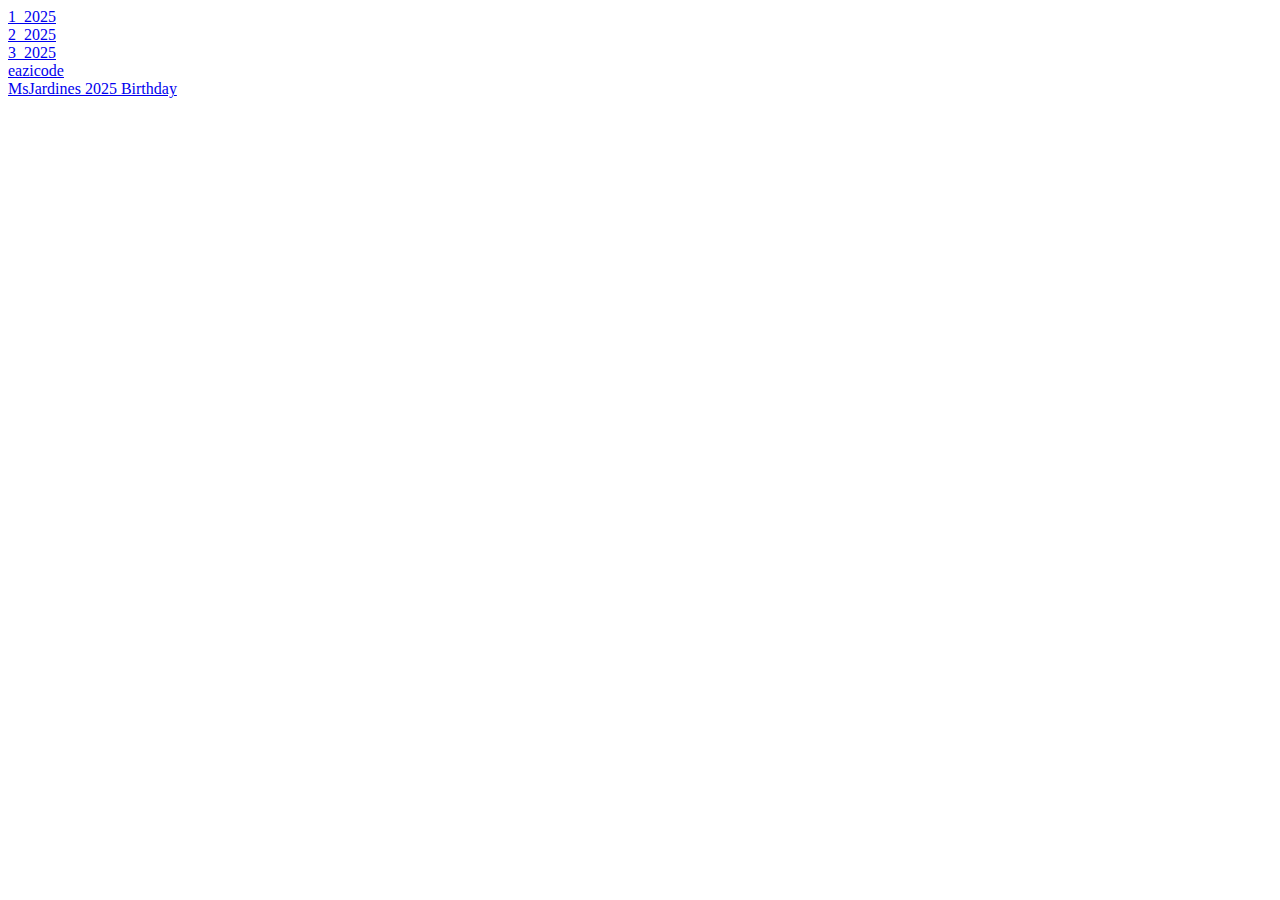
<file: index.html>
<!DOCTYPE html>
<html lang="en">
  <head>
    <meta charset="UTF-8">
    <meta name="viewport" content="width=device-width, initial-scale=1.0">
    <meta http-equiv="X-UA-Compatible" content="ie=edge">
    <title>UJ Buzz Portal</title>
  </head>
  <body>
    <a href='UJBUZZ/1_2025.html'>1_2025</a> <br>
    <a href='UJBUZZ/2_2025.html'>2_2025</a><br>
    <a href='UJBUZZ/3_2025M.html'>3_2025</a><br>
    <a href='myeazicodesite.html'>eazicode</a><br>
    <a href='UJBUZZ/HappyBirthdayMsJardine25.html'>MsJardines 2025 Birthday</a>
  </body>
</html>
</file>
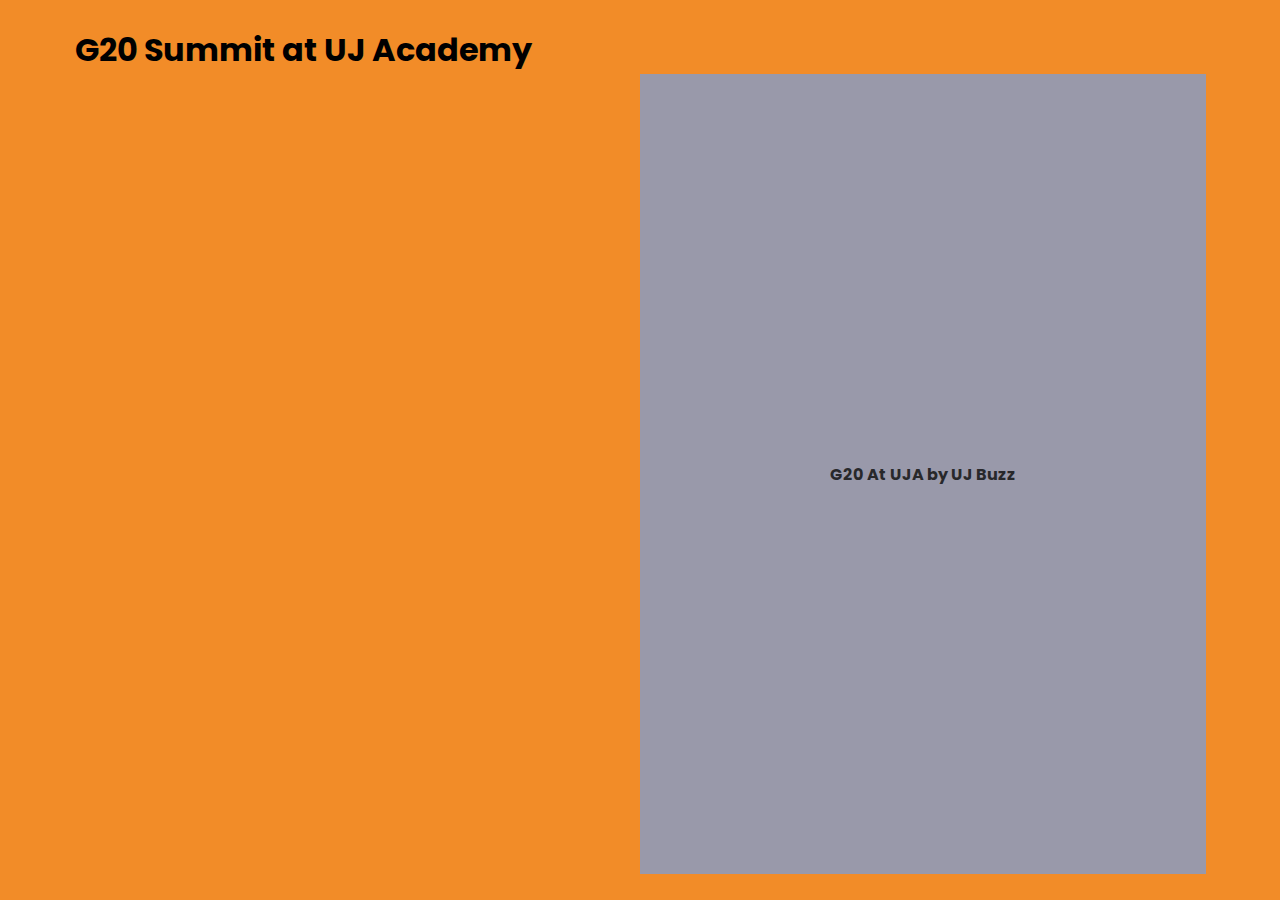
<file: G20/G20 At UJA.html>
<!DOCTYPE html>
<html lang="en">

<head>

	<title>G20 Summit at UJA</title>
    <meta charset="UTF-8">
    <meta name="viewport" content="width=device-width, initial-scale=1.0">
    <meta http-equiv="X-UA-Compatible" content="ie=edge">
    <link rel="stylesheet" href="style.css">

	<style>

	</style>
  
</head>

<body>

	<h1>G20 Summit at UJ Academy</h1>

	<div class="flipbook">
	<div class="hard">G20 At UJA by UJ Buzz</div>
	<div class="hard"></div>
	<div> <img src="1.jpeg"/> </div>
	<div> <img src="2.jpeg"/> </div>
	<div> <img src="3.jpeg"/> </div>
	<div> <img src="4.jpeg"/> </div>
	<div> <img src="5.jpeg"/> </div>
	<div> <img src="6.jpeg"/> </div>
	<div> <img src="7.jpeg"/> </div>
	<div> <img src="8.jpeg"/> </div>
	<div> <img src="9.jpeg"/> </div>
	<div> <img src="10.jpeg"/> </div>
	<div> <img src="11.jpeg"/> </div>
	<div> <img src="12.jpeg"/> </div>
	<div> <img src="13.jpeg"/> </div>
	<div> <img src="14.jpeg"/> </div>
	<div> <img src="15.jpeg"/> </div>
	<div> <img src="16.jpeg"/> </div>
	<div> <img src="17.jpeg"/> </div>
	<div> <img src="18.jpeg"/> </div>
	<div> <img src="19.jpeg"/> </div>
	<div> <img src="20.jpeg"/> </div>
	<div> <img src="21.jpeg"/> </div>
	<div> <img src="22.jpeg"/> </div>
	<div></div>
	<div class="hard"></div>
	<div class="hard">Thanks for reading <small>UJBuzz</small></div>

	<script src="jquery-3.7.1.min.js"></script>
	<script src="turn.js"></script>
	<script> $(".flipbook").turn(); </script>

</div>

</body>
</file>
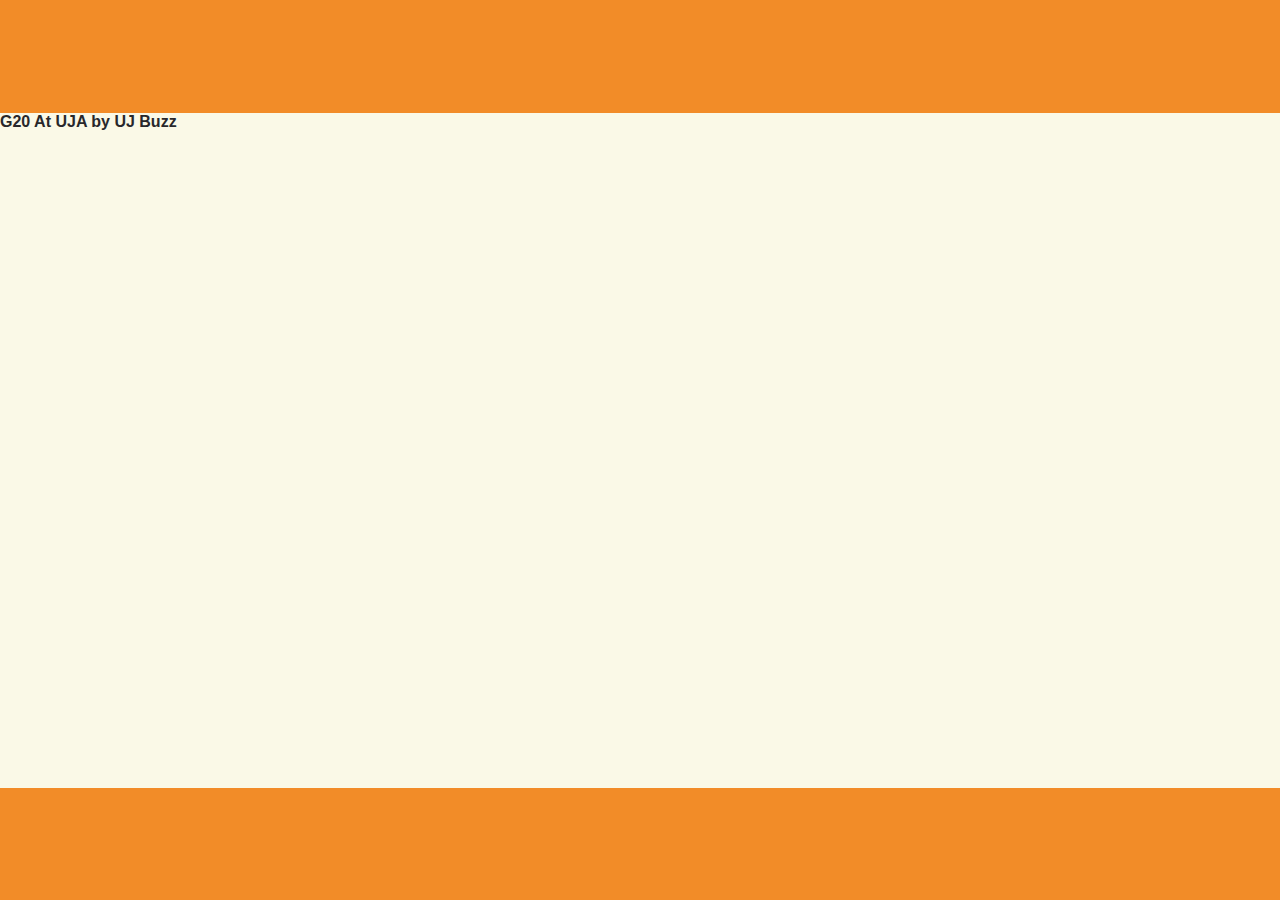
<file: G20/G20M.html>
<!DOCTYPE html>
<html lang="en">

<head>

	<title>G20 Summit at UJA</title>
    <meta charset="UTF-8">
    <meta name="viewport" content="width=device-width, initial-scale=1.0">
    <meta http-equiv="X-UA-Compatible" content="ie=edge">
    <link rel="stylesheet" href="stylem.css">

	<style>

	</style>
  
</head>

<body>


	<div class="flipbook">
	<div class="hard">G20 At UJA by UJ Buzz</div>
	<div> <img src="1.jpeg"/> </div>
	<div> <img src="2.jpeg"/> </div>
	<div> <img src="3.jpeg"/> </div>
	<div> <img src="4.jpeg"/> </div>
	<div> <img src="5.jpeg"/> </div>
	<div> <img src="6.jpeg"/> </div>
	<div> <img src="7.jpeg"/> </div>
	<div> <img src="8.jpeg"/> </div>
	<div> <img src="9.jpeg"/> </div>
	<div> <img src="10.jpeg"/> </div>
	<div> <img src="11.jpeg"/> </div>
	<div> <img src="12.jpeg"/> </div>
	<div> <img src="13.jpeg"/> </div>
	<div> <img src="14.jpeg"/> </div>
	<div> <img src="15.jpeg"/> </div>
	<div> <img src="16.jpeg"/> </div>
	<div> <img src="17.jpeg"/> </div>
	<div> <img src="18.jpeg"/> </div>
	<div> <img src="19.jpeg"/> </div>
	<div> <img src="20.jpeg"/> </div>
	<div> <img src="21.jpeg"/> </div>
	<div> <img src="22.jpeg"/> </div>
	<div></div>
	<div class="hard">Thanks for reading <small>UJBuzz</small></div>

	<script src="jquery-3.7.1.min.js"></script>
	<script src="turn.js"></script>
	<script> $(".flipbook").turn({ display: 'single'}); </script>

</div>

</body>
</file>
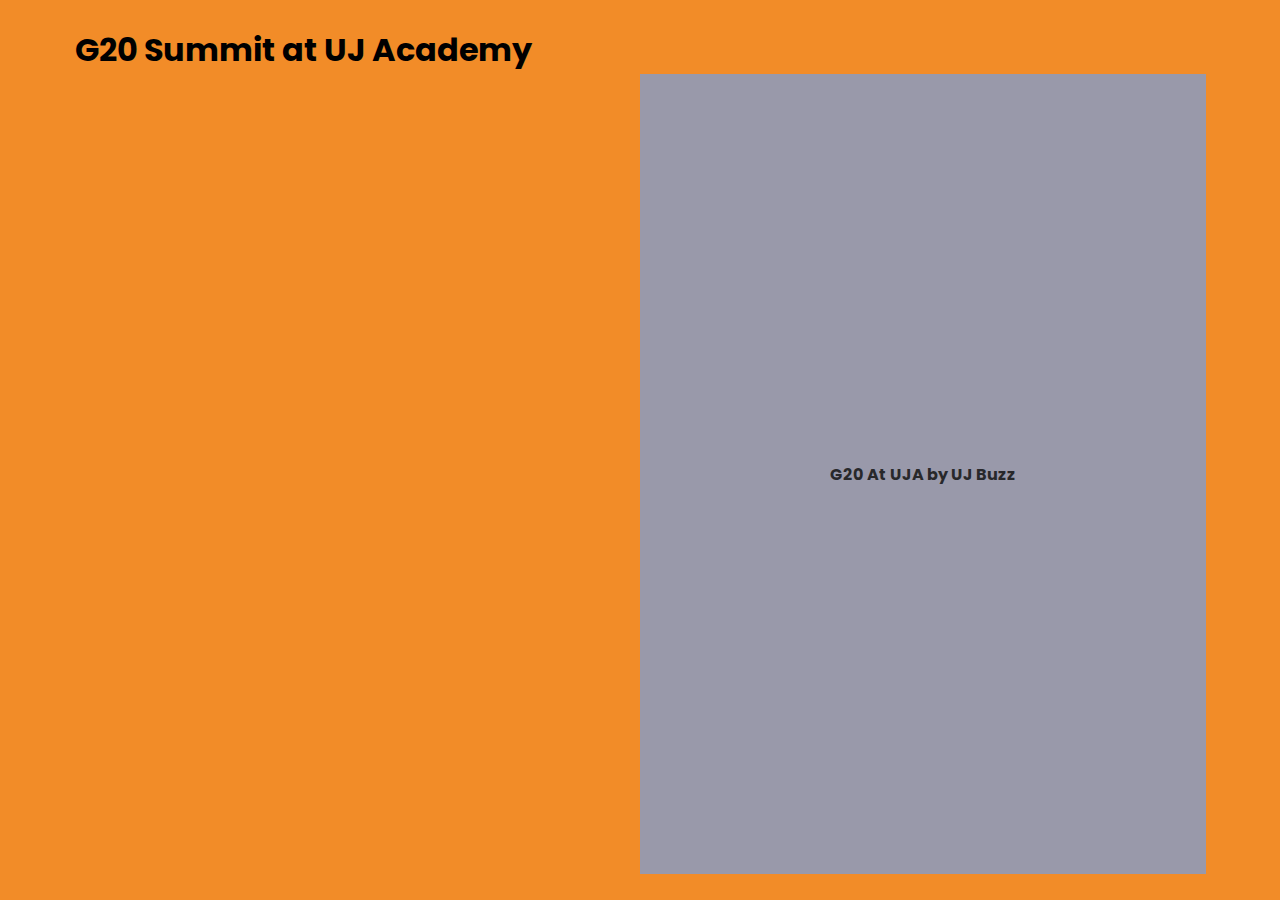
<file: UJBUZZ/1_2025.html>
<!DOCTYPE html>
<html lang="en">

<head>

	<title>G20 Summit at UJA</title>
    <meta charset="UTF-8">
    <meta name="viewport" content="width=device-width, initial-scale=1.0">
    <meta http-equiv="X-UA-Compatible" content="ie=edge">
    <link rel="stylesheet" href="style.css">

	<style>

	</style>
  
</head>

<body>

	<h1>G20 Summit at UJ Academy</h1>

	<div class="flipbook">
	<div class="hard">G20 At UJA by UJ Buzz</div>
	<div class="hard"></div>
	<div> <img src="Articles/1_2025/1.jpeg"/> </div>
	<div> <img src="Articles/1_2025/2.jpeg"/> </div>
	<div> <img src="Articles/1_2025/3.jpeg"/> </div>
	<div> <img src="Articles/1_2025/4.jpeg"/> </div>
	<div> <img src="Articles/1_2025/5.jpeg"/> </div>
	<div> <img src="Articles/1_2025/6.jpeg"/> </div>
	<div> <img src="Articles/1_2025/7.jpeg"/> </div>
	<div> <img src="Articles/1_2025/8.jpeg"/> </div>
	<div> <img src="Articles/1_2025/9.jpeg"/> </div>
	<div> <img src="Articles/1_2025/10.jpeg"/> </div>
	<div> <img src="Articles/1_2025/11.jpeg"/> </div>
	<div> <img src="Articles/1_2025/12.jpeg"/> </div>
	<div> <img src="Articles/1_2025/13.jpeg"/> </div>
	<div> <img src="Articles/1_2025/14.jpeg"/> </div>
	<div> <img src="Articles/1_2025/15.jpeg"/> </div>
	<div> <img src="Articles/1_2025/16.jpeg"/> </div>
	<div> <img src="Articles/1_2025/17.jpeg"/> </div>
	<div> <img src="Articles/1_2025/18.jpeg"/> </div>
	<div> <img src="Articles/1_2025/19.jpeg"/> </div>
	<div> <img src="Articles/1_2025/20.jpeg"/> </div>
	<div> <img src="Articles/1_2025/21.jpeg"/> </div>
	<div> <img src="Articles/1_2025/22.jpeg"/> </div>
	<div></div>
	<div class="hard"></div>
	<div class="hard">Thanks for reading <small>UJBuzz</small></div>

	<script src="jquery-3.7.1.min.js"></script>
	<script src="turn.js"></script>
	<script> $(".flipbook").turn(); </script>

</div>

</body>
</file>
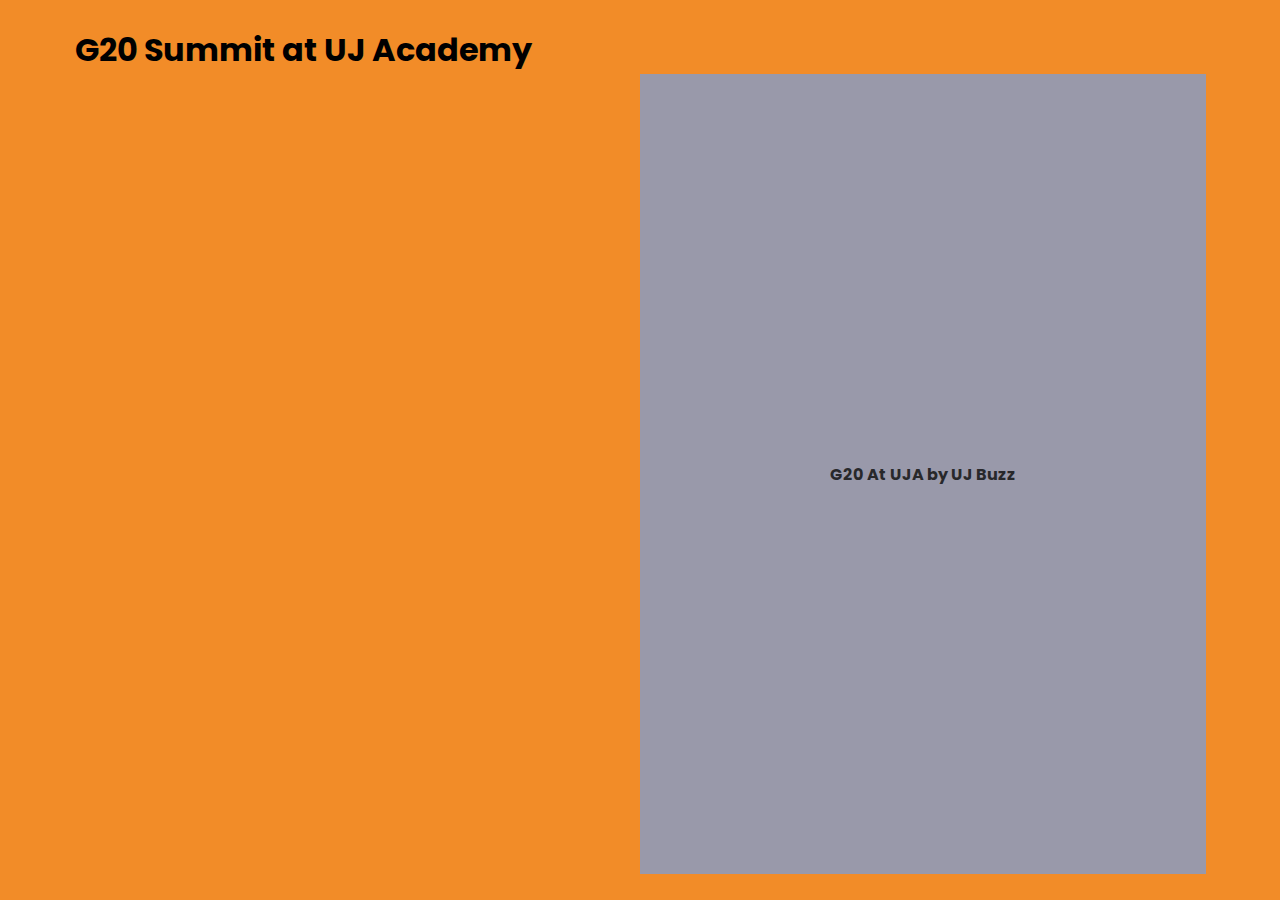
<file: UJBUZZ/2_2025.html>
<!DOCTYPE html>
<html lang="en">

<head>

	<title>G20 Summit at UJA</title>
    <meta charset="UTF-8">
    <meta name="viewport" content="width=device-width, initial-scale=1.0">
    <meta http-equiv="X-UA-Compatible" content="ie=edge">
    <link rel="stylesheet" href="style.css">

	<style>

	</style>
  
</head>

<body>

	<h1>G20 Summit at UJ Academy</h1>

	<div class="flipbook">
	<div class="hard">G20 At UJA by UJ Buzz</div>
	<div class="hard"></div>
	<div> <img src="Articles/2_2025/1.jpeg"/> </div>
	<div> <img src="Articles/2_2025/2.jpeg"/> </div>
	<div> <img src="Articles/2_2025/3.jpeg"/> </div>
	<div> <img src="Articles/2_2025/4.jpeg"/> </div>
	<div> <img src="Articles/2_2025/5.jpeg"/> </div>
	<div> <img src="Articles/2_2025/6.jpeg"/> </div>
	<div> <img src="Articles/2_2025/7.jpeg"/> </div>
	<div> <img src="Articles/2_2025/8.jpeg"/> </div>
	<div> <img src="Articles/2_2025/9.jpeg"/> </div>
	<div> <img src="Articles/2_2025/10.jpeg"/> </div>
	<div> <img src="Articles/2_2025/11.jpeg"/> </div>
	<div> <img src="Articles/2_2025/12.jpeg"/> </div>
	<div> <img src="Articles/2_2025/13.jpeg"/> </div>
	<div> <img src="Articles/2_2025/14.jpeg"/> </div>
	<div> <img src="Articles/2_2025/15.jpeg"/> </div>
	<div> <img src="Articles/2_2025/16.jpeg"/> </div>
	<div></div>
	<div class="hard"></div>
	<div class="hard">Thanks for reading <small>UJBuzz</small></div>

	<script src="jquery-3.7.1.min.js"></script>
	<script src="turn.js"></script>
	<script> $(".flipbook").turn(); </script>

</div>

</body>
</file>
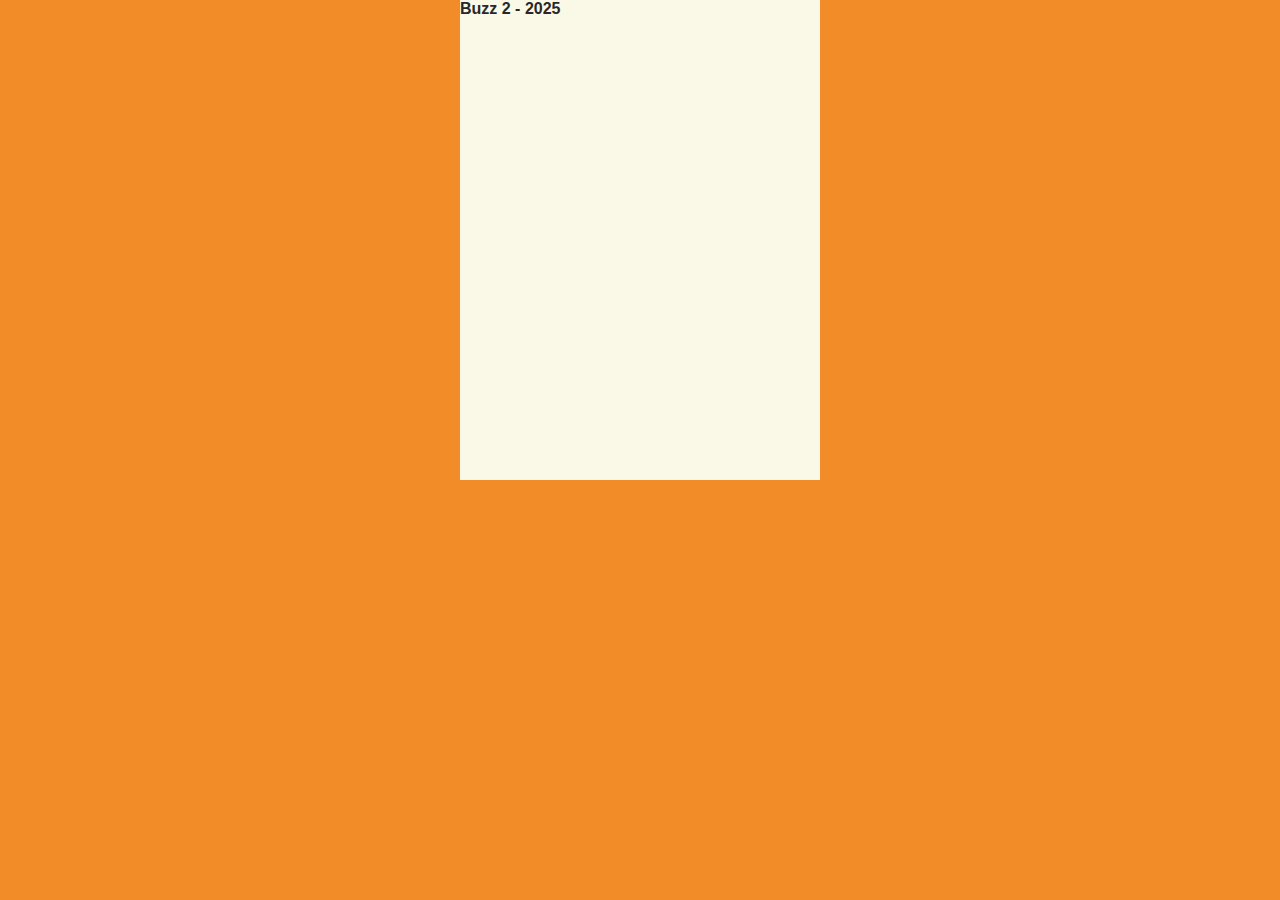
<file: UJBUZZ/2_2025M.html>
<!DOCTYPE html>
<html lang="en">

<head>

	<title>Buzz 2 - 2025</title>
    <meta charset="UTF-8">
    <meta name="viewport" content="width=device-width, initial-scale=1.0">
    <meta http-equiv="X-UA-Compatible" content="ie=edge">
    <link rel="stylesheet" href="stylem.css">

	<style>

	</style>
  
</head>

<body>


	<div class="flipbook">
	<div class="hard">Buzz 2 - 2025</div>
	<div> <img src="Articles/2_2025/1.jpeg"/> </div>
	<div> <img src="Articles/2_2025/2.jpeg"/> </div>
	<div> <img src="Articles/2_2025/3.jpeg"/> </div>
	<div> <img src="Articles/2_2025/4.jpeg"/> </div>
	<div> <img src="Articles/2_2025/5.jpeg"/> </div>
	<div> <img src="Articles/2_2025/6.jpeg"/> </div>
	<div> <img src="Articles/2_2025/7.jpeg"/> </div>
	<div> <img src="Articles/2_2025/8.jpeg"/> </div>
	<div> <img src="Articles/2_2025/9.jpeg"/> </div>
	<div> <img src="Articles/2_2025/10.jpeg"/> </div>
	<div> <img src="Articles/2_2025/11.jpeg"/> </div>
	<div> <img src="Articles/2_2025/12.jpeg"/> </div>
	<div> <img src="Articles/2_2025/13.jpeg"/> </div>
	<div> <img src="Articles/2_2025/14.jpeg"/> </div>
	<div> <img src="Articles/2_2025/15.jpeg"/> </div>
	<div> <img src="Articles/2_2025/16.jpeg"/> </div>
	<div class="hard">Thanks for reading <small>UJBuzz</small></div>

	<script src="jquery-3.7.1.min.js"></script>
	<script src="turn.js"></script>
	<script> $(".flipbook").turn({ display: 'single'}); </script>

</div>

</body>
</file>
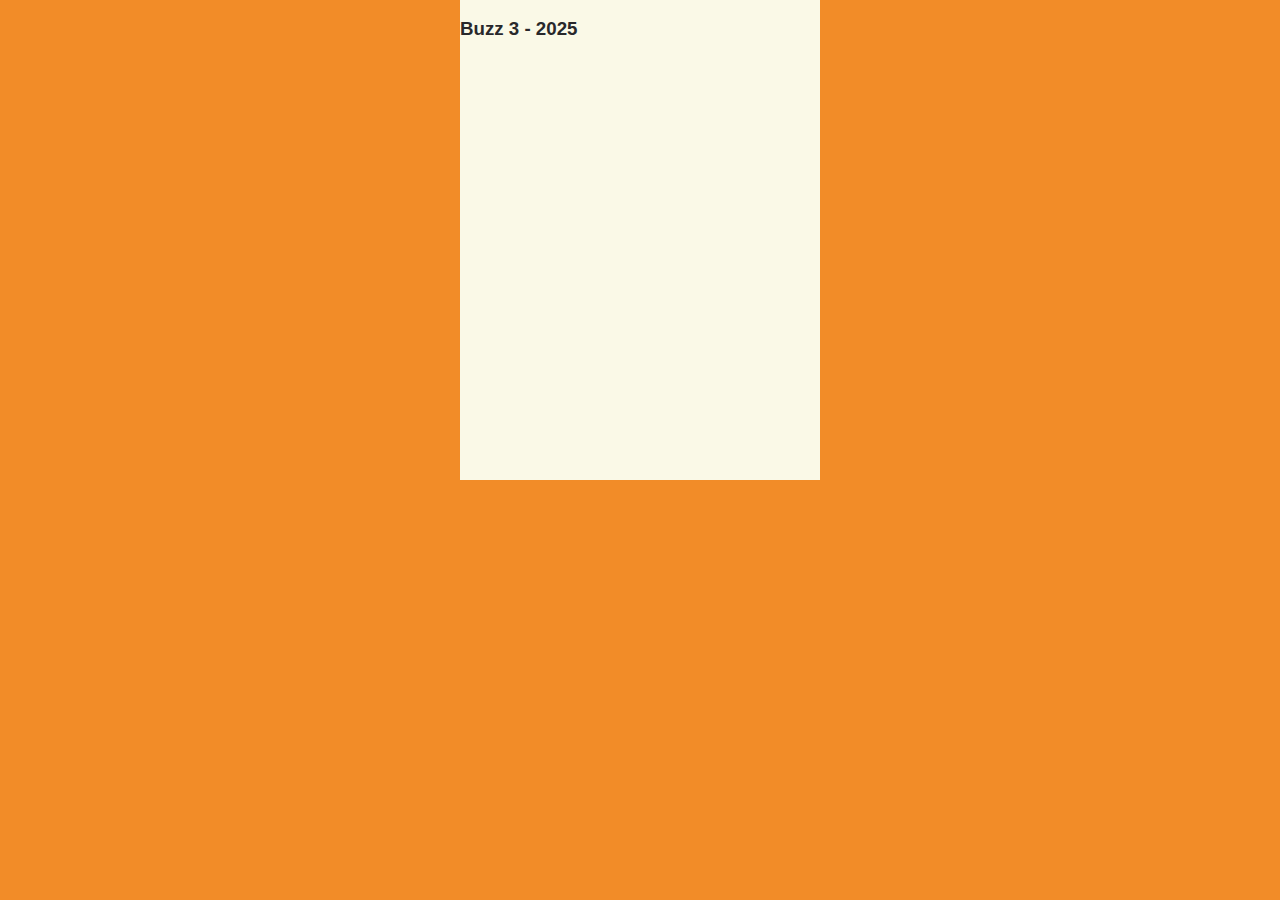
<file: UJBUZZ/3_2025M.html>
<!DOCTYPE html>
<html lang="en">

<head>

	<title>Buzz 3 - 2025</title>
    <meta charset="UTF-8">
    <meta name="viewport" content="width=device-width, initial-scale=1.0">
    <meta http-equiv="X-UA-Compatible" content="ie=edge">
    <link rel="stylesheet" href="stylem.css">

	<style>

	</style>
  
</head>

<body>


	<div class="flipbook">
	<div class="hard"><br><h3>Buzz 3 - 2025</h3></div>
	<div> <img src="Articles/3_2025/1.jpeg"/> </div>
	<div> <img src="Articles/3_2025/2.jpeg"/> </div>
	<div> <img src="Articles/3_2025/3.jpeg"/> </div>
	<div> <img src="Articles/3_2025/4.jpeg"/> </div>
	<div> <img src="Articles/3_2025/5.jpeg"/> </div>
	<div> <img src="Articles/3_2025/6.jpeg"/> </div>
	<div> <img src="Articles/3_2025/7.jpeg"/> </div>
	<div> <img src="Articles/3_2025/8.jpeg"/> </div>
	<div> <img src="Articles/3_2025/9.jpeg"/> </div>
	<div> <img src="Articles/3_2025/10.jpeg"/> </div>
	<div> <img src="Articles/3_2025/11.jpeg"/> </div>
	<div> <img src="Articles/3_2025/12.jpeg"/> </div>
	<div> <img src="Articles/3_2025/13.jpeg"/> </div>
	<div> <img src="Articles/3_2025/14.jpeg"/> </div>
	<div> <img src="Articles/3_2025/15.jpeg"/> </div>
	<div class="hard">Thanks for reading <small>UJBuzz</small></div>

	<script src="jquery-3.7.1.min.js"></script>
	<script src="turn.js"></script>
	<script> $(".flipbook").turn({ display: 'single'}); </script>

</div>

</body>
</file>
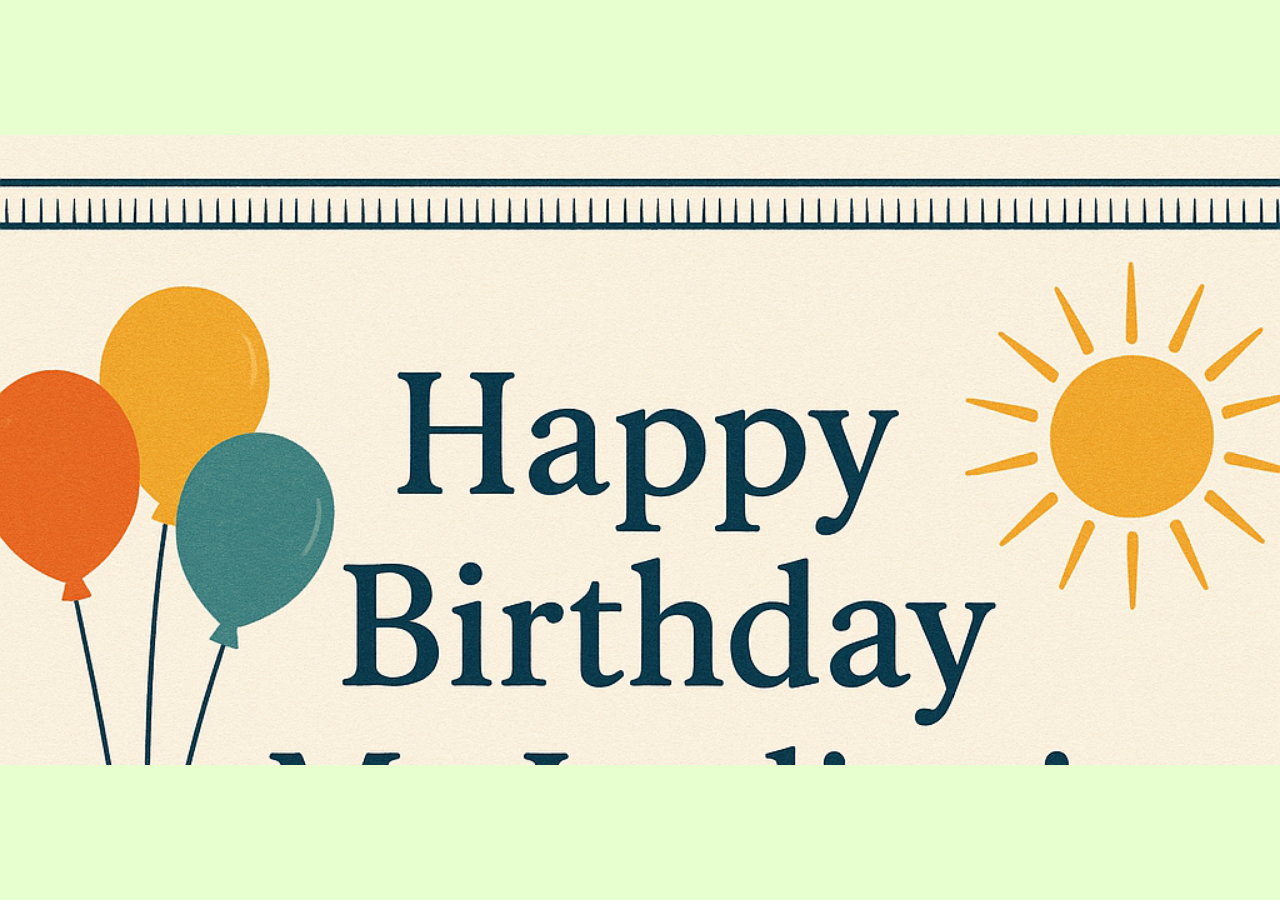
<file: UJBUZZ/HappyBirthdayMsJardine25.html>
<!DOCTYPE html>
<html lang="en">

<head>

	<title>Happy birthday mam.</title>
    <meta charset="UTF-8">
    <meta name="viewport" content="width=device-width, initial-scale=1.0">
    <meta http-equiv="X-UA-Compatible" content="ie=edge">

<style>
*{
    margin: 0;
    padding: 0;
	font-family: sans-serif;
	width: 100vw;
	height:100vh;
}

html {background: #E7FFCE;}
body {
    display: grid; 
    place-content: center;
}

.flipbook {
    width: 100vw;
    max-width: 100vw;
    height: 70vh; 
    max-height: 80vh;
}

.hard {
    background: #9999aa;
    color: #28282B;
    font-weight: bold;
    border: none; 
}

.flipbook .hard small{
	font-style: italic;
	font-weight: lighter;
	opacity: 0.7;
	font-size: 14px;
}

.flipbook .page {
    background: #FAF9E7; 
}

.page img{ 
	height: auto; 
	object-fit: fill; 
	margin: 0; 
} 

</style>
  
</head>

<body>


	<div class="flipbook">
	<div class="hard"><img src="bdayfrontpg.png"/><br><br><small>(if you swipe left from the corner, it flips a page)</small></div>
	
	<div style="margin:10px 10px 10px 10px;border:2px solid black;">
	<img src="bdaypage2.png"/>
	</div>
	
	<div> 
	<img src="bdaypage3.png"/>
	</div>
	
	<div class="hard"><img src="bdaycredits.png"/><p>From your students: <br><br> Sibuseso, Zahra, Shivesh, Rudra, Om</p></div>

	<script src="jquery-3.7.1.min.js"></script>
	<script src="turn.js"></script>
	<script> $(".flipbook").turn({ display: 'single'}); </script>

</div>

</body>
</file>
<file: G20/style.css>
@import url('https://fonts.googleapis.com/css2?family=Poppins:ital,wght@0,100;0,200;0,300;0,400;0,500;0,600;0,700;0,800;0,900;1,100;1,200;1,300;1,400;1,500;1,600;1,700;1,800;1,900&display=swap');

*{
    margin: 0;
    padding: 0;
    box-sizing: border-box;
	font-family: "Poppins", sans-serif;
}

body {
    display: grid;
    place-content: center;
    height:100vh;
    width: 100vw;
	overflow: hidden;
	background: #F28C28;
}

.flipbook {
    width: 1131px;
    height:800px;
}

.flipbook .hard {
    background: #9999aa !important;
    color: #28282B;
    font-weight: bold;
    border: none; 
}

.flipbook .hard small{
	font-style: italic;
	font-weight: lighter;
	opacity: 0.7;
	font-size: 14px;
}

.flipbook .page {
    background: #FAF9E7;
	display: flex;
	flex-direction: column;
	justify-content: center;
	align-items: center;
    gap: 6px;
}

.page img{
	width: 100%;
	object-fit: cover;
	margin: auto;
}

.flipbook .page small{
	font-size: 14px;
    margin-bottom: 10px;
}
</file>
<file: G20/stylem.css>
*{
    margin: 0;
    padding: 0;
    /* box-sizing: border-box; */
	font-family: sans-serif;
	width: 100vw;
	margin: 0;
	padding: 0;
	overflow: hidden;
}

body {
    display: grid; 
    place-content: center; 
    height:100vh; 
    width: 100vw; 
	overflow: hidden; 
	background: #F28C28;
}

.flipbook {
    width: 100vw;
    height: 75vh; 
    max-width: 100vw;
    max-height: 100vh;
}

.flipbook .hard {
    background: #9999aa;
    color: #28282B;
    font-weight: bold;
    border: none; 
}

.flipbook .hard small{
	font-style: italic;
	font-weight: lighter;
	opacity: 0.7;
	font-size: 14px;
}

.flipbook .page {
    background: #FAF9E7;
}

.page img{
	width: 100%; 
	object-fit: cover; 
	margin: 0 7px; 
}
</file>
<file: UJBUZZ/style.css>
@import url('https://fonts.googleapis.com/css2?family=Poppins:ital,wght@0,100;0,200;0,300;0,400;0,500;0,600;0,700;0,800;0,900;1,100;1,200;1,300;1,400;1,500;1,600;1,700;1,800;1,900&display=swap');

*{
    margin: 0;
    padding: 0;
    box-sizing: border-box;
	font-family: "Poppins", sans-serif;
}

body {
    display: grid;
    place-content: center;
    height:100vh;
    width: 100vw;
	overflow: hidden;
	background: #F28C28;
}

.flipbook {
    width: 1131px;
    height:800px;
}

.flipbook .hard {
    background: #9999aa !important;
    color: #28282B;
    font-weight: bold;
    border: none; 
}

.flipbook .hard small{
	font-style: italic;
	font-weight: lighter;
	opacity: 0.7;
	font-size: 14px;
}

.flipbook .page {
    background: #FAF9E7;
	display: flex;
	flex-direction: column;
	justify-content: center;
	align-items: center;
    gap: 6px;
}

.page img{
	width: 100%;
	object-fit: cover;
	margin: auto;
}

.flipbook .page small{
	font-size: 14px;
    margin-bottom: 10px;
}
</file>
<file: UJBUZZ/stylem.css>
*{
    margin: 0;
    padding: 0;
    /* box-sizing: border-box; */
	font-family: sans-serif;
	width: 100vw;
}

body {
    display: grid; 
    place-content: center; 
	overflow: hidden; 
	background: #F28C28;
}

.flipbook {
    width: 360px;
    height: 480px; 
    max-width: 100vw;
    max-height: 100vh;
}

.flipbook .hard {
    background: #9999aa;
    color: #28282B;
    font-weight: bold;
    border: none; 
}

.flipbook .hard small{
	font-style: italic;
	font-weight: lighter;
	opacity: 0.7;
	font-size: 14px;
}

.flipbook .page {
    background: #FAF9E7;
}

.page img{
	width: 100%;
	height: auto;
	object-fit: fill; 
	margin: 0; 
}
</file>
